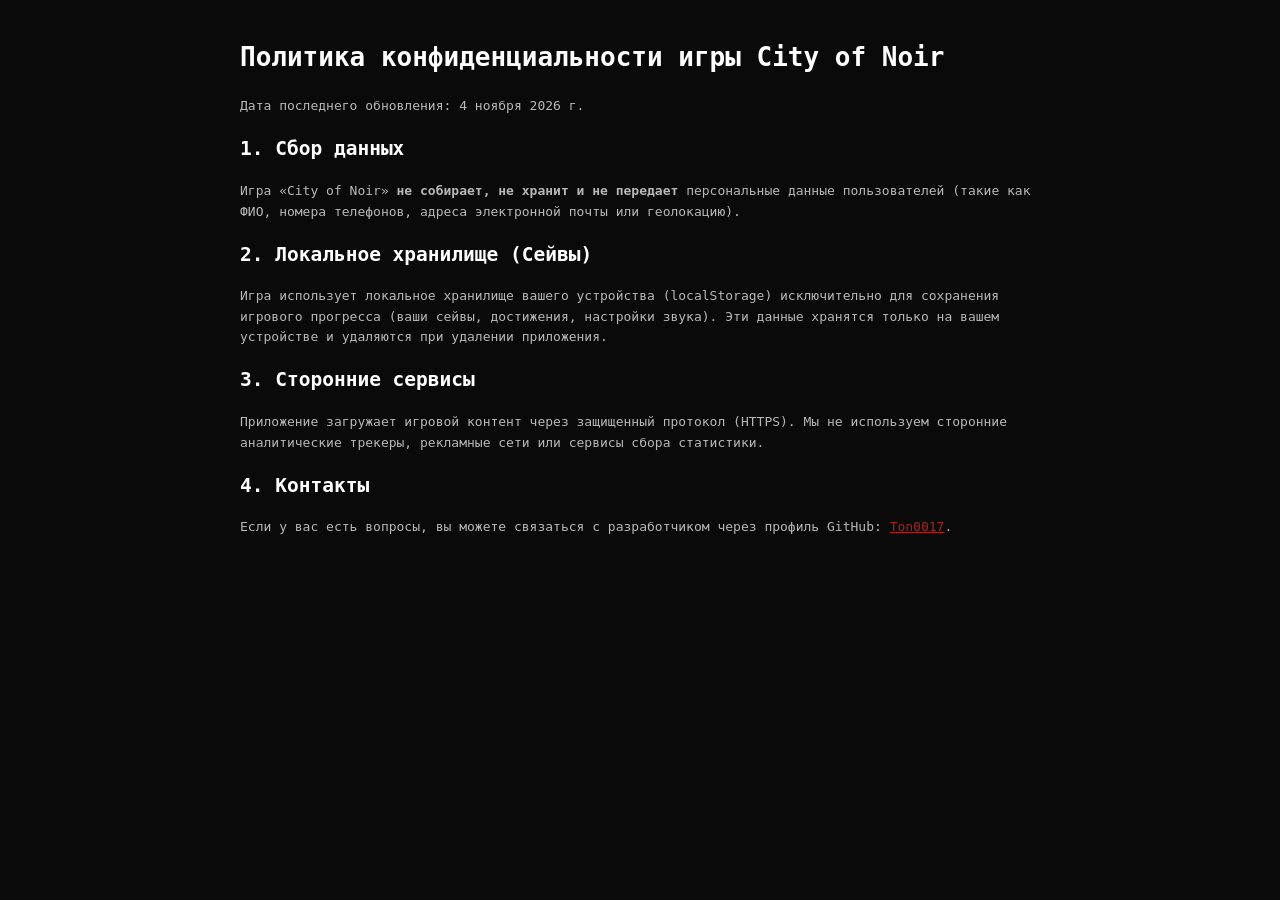
<file: privacy.html>
<!DOCTYPE html>
<html lang="ru">
<head>
    <meta charset="UTF-8">
    <meta name="viewport" content="width=device-width, initial-scale=1.0">
    <title>Политика конфиденциальности - City of Noir</title>
    <style>
        body { background: #0a0a0a; color: #b8b8b8; font-family: monospace; padding: 20px; line-height: 1.6; max-width: 800px; margin: 0 auto; }
        h1, h2 { color: #ffffff; }
        a { color: #a32626; }
    </style>
</head>
<body>
    <h1>Политика конфиденциальности игры City of Noir</h1>
    <p>Дата последнего обновления: 4 ноября 2026 г.</p>
    
    <h2>1. Сбор данных</h2>
    <p>Игра «City of Noir» <strong>не собирает, не хранит и не передает</strong> персональные данные пользователей (такие как ФИО, номера телефонов, адреса электронной почты или геолокацию).</p>
    
    <h2>2. Локальное хранилище (Сейвы)</h2>
    <p>Игра использует локальное хранилище вашего устройства (localStorage) исключительно для сохранения игрового прогресса (ваши сейвы, достижения, настройки звука). Эти данные хранятся только на вашем устройстве и удаляются при удалении приложения.</p>
    
    <h2>3. Сторонние сервисы</h2>
    <p>Приложение загружает игровой контент через защищенный протокол (HTTPS). Мы не используем сторонние аналитические трекеры, рекламные сети или сервисы сбора статистики.</p>
    
    <h2>4. Контакты</h2>
    <p>Если у вас есть вопросы, вы можете связаться с разработчиком через профиль GitHub: <a href="https://github.com/Ton0017">Ton0017</a>.</p>
</body>
</html>
</file>
